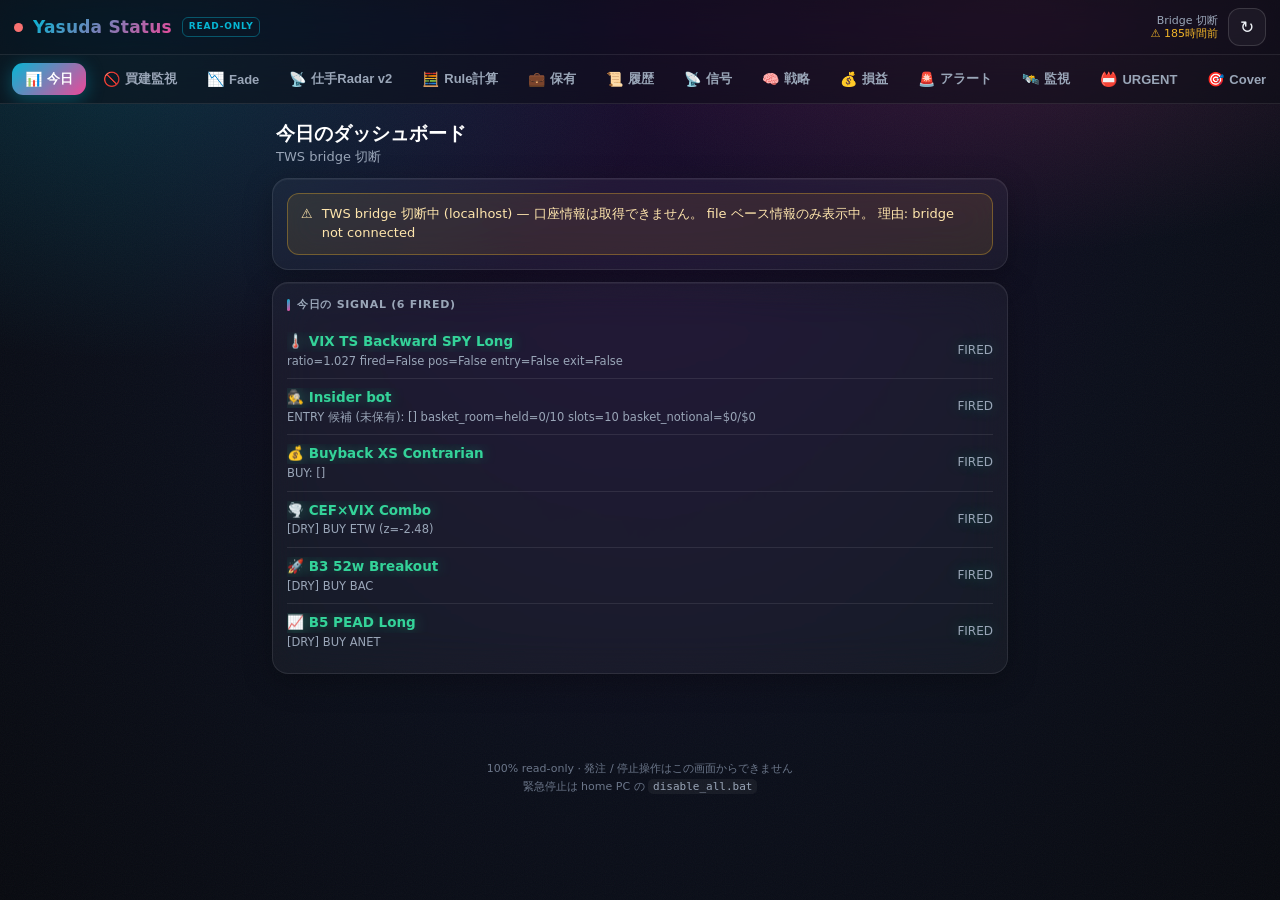
<file: index.html>
<!DOCTYPE html>
<html lang="ja">
<head>
<meta charset="utf-8">
<meta name="viewport" content="width=device-width, initial-scale=1, viewport-fit=cover, maximum-scale=1">
<meta name="theme-color" content="#07090f">
<meta name="apple-mobile-web-app-capable" content="yes">
<meta name="apple-mobile-web-app-status-bar-style" content="black-translucent">
<meta name="apple-mobile-web-app-title" content="Yasuda Status">
<link rel="manifest" href="manifest.json">
<link rel="apple-touch-icon" href="icons/icon-192.png">
<link rel="stylesheet" href="style.css">
<title>Yasuda Status</title>
</head>
<body>
<header>
  <span id="dot" class="dot unk"></span>
  <span class="brand">Yasuda Status</span>
  <span class="ro-badge">READ-ONLY</span>
  <span class="spacer"></span>
  <span class="upd" id="upd">—</span>
  <button id="refresh" aria-label="更新">↻</button>
</header>

<div class="tabs-wrap">
  <div class="tabs" id="tabs">
    <div class="tab-indicator" id="tab-ind"></div>
  </div>
</div>

<main id="main"></main>

<footer>
  100% read-only · 発注 / 停止操作はこの画面からできません<br>
  緊急停止は home PC の <code>disable_all.bat</code>
</footer>

<div id="offline">⚠ オフライン — 最後に取得した snapshot を表示中</div>

<script src="app.js"></script>
</body>
</html>
</file>
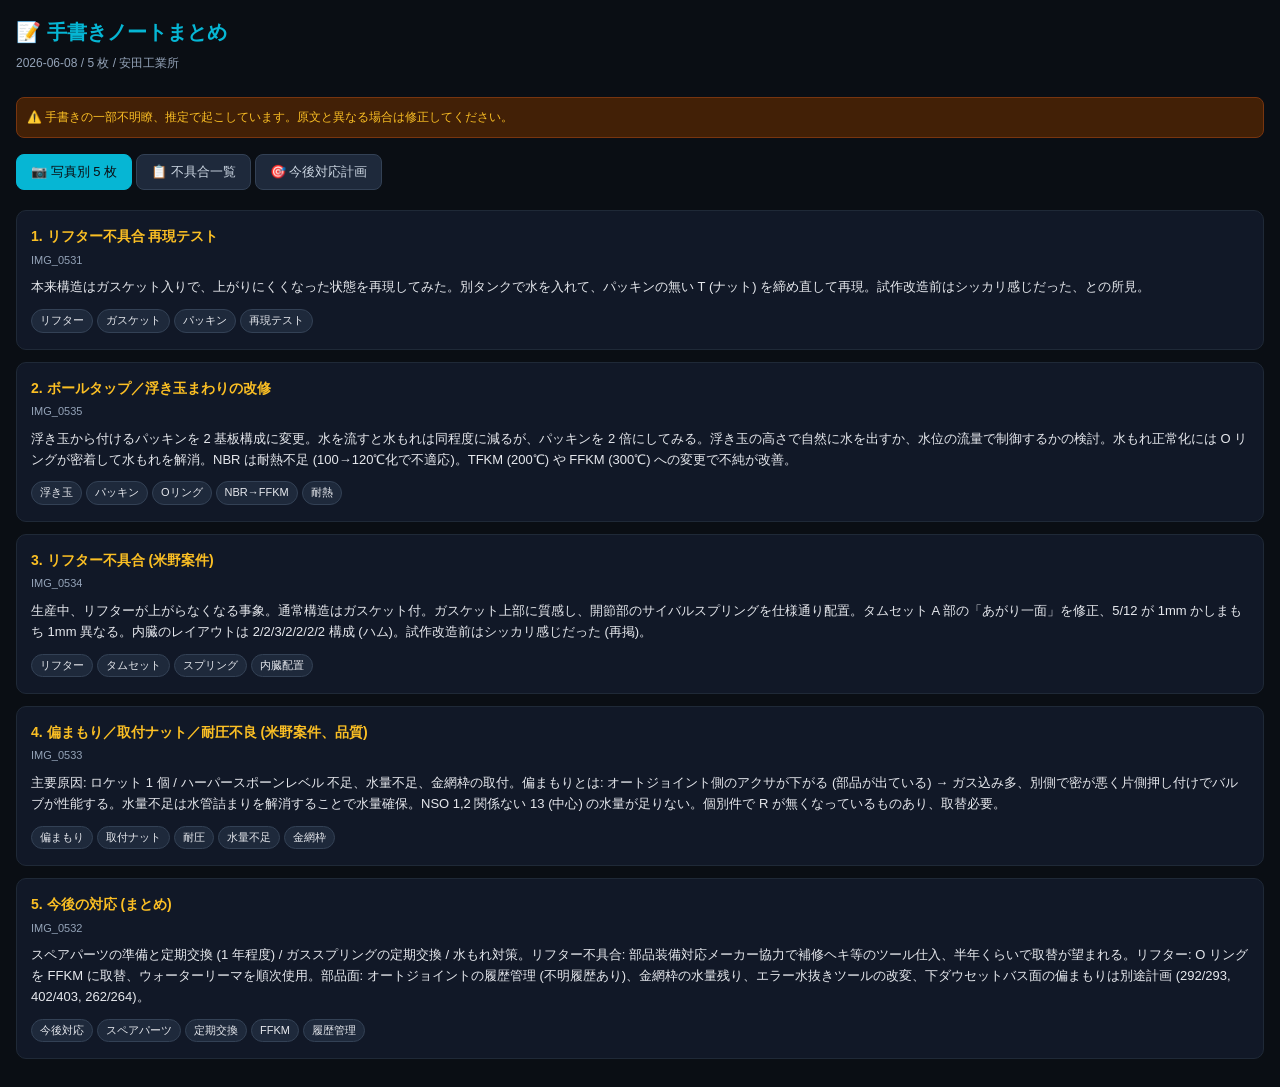
<file: handwritten_notes.html>
<!DOCTYPE html>
<html lang="ja">
<head>
<meta charset="UTF-8">
<meta name="viewport" content="width=device-width, initial-scale=1.0">
<title>手書きノートまとめ</title>
<style>
* { box-sizing: border-box; -webkit-tap-highlight-color: transparent; }
body { font-family: -apple-system, "Hiragino Sans", "Yu Gothic UI", "Meiryo", sans-serif;
       background: #0a0e14; color: #e6e8ed; margin: 0; padding: 16px; line-height: 1.6; }
h1 { font-size: 20px; color: #06b6d4; margin: 0 0 6px; }
.subtitle { color: #94a3b8; font-size: 12px; margin-bottom: 24px; }
.tab { display: flex; gap: 4px; margin-bottom: 20px; overflow-x: auto; -webkit-overflow-scrolling: touch; }
.tab button { background: #1e293b; color: #cbd5e1; border: 1px solid #334155; padding: 8px 14px; border-radius: 8px;
              font-size: 13px; white-space: nowrap; cursor: pointer; }
.tab button.active { background: #06b6d4; color: #0a0e14; border-color: #06b6d4; }
.section { display: none; }
.section.active { display: block; }
.note-card { background: #111827; border: 1px solid #1f2937; border-radius: 10px; padding: 14px; margin-bottom: 12px; }
.note-card h3 { margin: 0 0 4px; font-size: 14px; color: #fbbf24; }
.note-card .sub { font-size: 11px; color: #94a3b8; margin-bottom: 8px; }
.note-card p { margin: 0 0 8px; font-size: 13px; }
.kw { display: inline-block; background: #1e293b; color: #e6e8ed; font-size: 11px;
      padding: 2px 8px; border-radius: 12px; margin: 2px 4px 2px 0; border: 1px solid #334155; }
table { width: 100%; border-collapse: collapse; font-size: 12px; margin-bottom: 16px; }
th { background: #1e293b; color: #06b6d4; text-align: left; padding: 8px; font-weight: 600; border-bottom: 2px solid #334155; }
td { padding: 8px; border-bottom: 1px solid #1f2937; vertical-align: top; }
tr:hover td { background: #111827; }
.warn { background: #422006; color: #fbbf24; padding: 10px; border-radius: 8px; font-size: 12px; margin-bottom: 16px; border: 1px solid #78350f; }
</style>
</head>
<body>

<h1>📝 手書きノートまとめ</h1>
<div class="subtitle">2026-06-08 / 5 枚 / 安田工業所</div>

<div class="warn">⚠️ 手書きの一部不明瞭、推定で起こしています。原文と異なる場合は修正してください。</div>

<div class="tab">
  <button class="active" onclick="show('s1')">📷 写真別 5 枚</button>
  <button onclick="show('s2')">📋 不具合一覧</button>
  <button onclick="show('s3')">🎯 今後対応計画</button>
</div>

<!-- 写真別まとめ -->
<div id="s1" class="section active">

<div class="note-card">
  <h3>1. リフター不具合 再現テスト</h3>
  <div class="sub">IMG_0531</div>
  <p>本来構造はガスケット入りで、上がりにくくなった状態を再現してみた。別タンクで水を入れて、パッキンの無い T (ナット) を締め直して再現。試作改造前はシッカリ感じだった、との所見。</p>
  <span class="kw">リフター</span><span class="kw">ガスケット</span><span class="kw">パッキン</span><span class="kw">再現テスト</span>
</div>

<div class="note-card">
  <h3>2. ボールタップ／浮き玉まわりの改修</h3>
  <div class="sub">IMG_0535</div>
  <p>浮き玉から付けるパッキンを 2 基板構成に変更。水を流すと水もれは同程度に減るが、パッキンを 2 倍にしてみる。浮き玉の高さで自然に水を出すか、水位の流量で制御するかの検討。水もれ正常化には O リングが密着して水もれを解消。NBR は耐熱不足 (100→120℃化で不適応)。TFKM (200℃) や FFKM (300℃) への変更で不純が改善。</p>
  <span class="kw">浮き玉</span><span class="kw">パッキン</span><span class="kw">Oリング</span><span class="kw">NBR→FFKM</span><span class="kw">耐熱</span>
</div>

<div class="note-card">
  <h3>3. リフター不具合 (米野案件)</h3>
  <div class="sub">IMG_0534</div>
  <p>生産中、リフターが上がらなくなる事象。通常構造はガスケット付。ガスケット上部に質感し、開節部のサイバルスプリングを仕様通り配置。タムセット A 部の「あがり一面」を修正、5/12 が 1mm かしまもち 1mm 異なる。内臓のレイアウトは 2/2/3/2/2/2/2 構成 (ハム)。試作改造前はシッカリ感じだった (再掲)。</p>
  <span class="kw">リフター</span><span class="kw">タムセット</span><span class="kw">スプリング</span><span class="kw">内臓配置</span>
</div>

<div class="note-card">
  <h3>4. 偏まもり／取付ナット／耐圧不良 (米野案件、品質)</h3>
  <div class="sub">IMG_0533</div>
  <p>主要原因: ロケット 1 個 / ハーパースポーンレベル 不足、水量不足、金網枠の取付。偏まもりとは: オートジョイント側のアクサが下がる (部品が出ている) → ガス込み多、別側で密が悪く片側押し付けでバルブが性能する。水量不足は水管詰まりを解消することで水量確保。NSO 1,2 関係ない 13 (中心) の水量が足りない。個別件で R が無くなっているものあり、取替必要。</p>
  <span class="kw">偏まもり</span><span class="kw">取付ナット</span><span class="kw">耐圧</span><span class="kw">水量不足</span><span class="kw">金網枠</span>
</div>

<div class="note-card">
  <h3>5. 今後の対応 (まとめ)</h3>
  <div class="sub">IMG_0532</div>
  <p>スペアパーツの準備と定期交換 (1 年程度) / ガススプリングの定期交換 / 水もれ対策。リフター不具合: 部品装備対応メーカー協力で補修ヘキ等のツール仕入、半年くらいで取替が望まれる。リフター: O リングを FFKM に取替、ウォーターリーマを順次使用。部品面: オートジョイントの履歴管理 (不明履歴あり)、金網枠の水量残り、エラー水抜きツールの改変、下ダウセットバス面の偏まもりは別途計画 (292/293, 402/403, 262/264)。</p>
  <span class="kw">今後対応</span><span class="kw">スペアパーツ</span><span class="kw">定期交換</span><span class="kw">FFKM</span><span class="kw">履歴管理</span>
</div>

</div>

<!-- 不具合一覧 -->
<div id="s2" class="section">
<table>
<thead>
<tr><th>カテゴリ</th><th>不具合</th><th>主要原因</th><th>現状対応</th><th>今後対策</th><th>参考</th></tr>
</thead>
<tbody>
<tr><td>リフター不具合</td><td>生産中にリフターが上がらなくなる</td><td>通常構造のガスケット配置不良、スプリング配置のずれ、タムセット A 部のあがり面ずれ (1mm 程度)</td><td>ガスケット上部に質感、開節部のスプリングを仕様通り再配置、A 部一面修正</td><td>部品装備対応メーカーから補修ヘキ等のツールを仕入。半年くらいで取替</td><td>0531, 0534, 0532</td></tr>
<tr><td>水もれ</td><td>浮き玉・パッキンまわりからの水もれ</td><td>パッキン構造の不適合、O リング密着不良、NBR の耐熱不足 (100→120℃ で破綻)</td><td>浮き玉から付けるパッキンを 2 基板構成に変更、O リング密着確認</td><td>O リングを FFKM に取替 (耐熱 300℃)、ウォーターリーマを順次使用</td><td>0535, 0532</td></tr>
<tr><td>偏まもり (品質)</td><td>オートジョイント側の偏まもり (片側押付け)</td><td>アクサ下がりで部品が出る／別側のガス込み多／片側押付けでバルブが性能</td><td>現状図と通常図で比較、偏まもり構造の確認</td><td>下ダウセットバス面の偏まもりは別途計画 (292/293, 402/403, 262/264)</td><td>0533, 0532</td></tr>
<tr><td>水量不足</td><td>水量が確保できない (NSO 13 中心系統)</td><td>水管詰まり、金網枠まわり、個別件で R が無くなっている部品あり</td><td>水管詰まり解消、金網枠まわり確認、R 抜けは取替</td><td>金網枠の水量残り確認、エラー水抜きツールの改変、不明履歴の R は取替</td><td>0533, 0532</td></tr>
<tr><td>耐圧不良</td><td>取付ナット周りの耐圧不足</td><td>ナット締付け不良、パッキン無しでの締め直し時の不足</td><td>別タンクで水入れて T のナット締め直しで再現確認</td><td>パッキン材質変更 (FFKM 含む) と定期交換ルール化</td><td>0531, 0535</td></tr>
</tbody>
</table>
</div>

<!-- 今後の対応計画 -->
<div id="s3" class="section">
<table>
<thead>
<tr><th>区分</th><th>項目</th><th>詳細</th><th>備考</th></tr>
</thead>
<tbody>
<tr><td>スペアパーツ</td><td>常備在庫の見直し</td><td>スペアパーツの準備</td><td>定期交換の前提</td></tr>
<tr><td>スペアパーツ</td><td>年 1 回 定期交換</td><td>スペアパーツ全体を 1 年スパンで交換</td><td>長寿命化と未然防止</td></tr>
<tr><td>スペアパーツ</td><td>ガススプリング 定期交換</td><td>ガススプリング単体の交換サイクル設定</td><td></td></tr>
<tr><td>水もれ</td><td>O リング材質変更</td><td>O リング密着確認＋材質変更</td><td>NBR→FFKM</td></tr>
<tr><td>リフター</td><td>対応メーカー手配</td><td>補修ヘキ等のツール仕入</td><td></td></tr>
<tr><td>リフター</td><td>半年取替</td><td>半年くらいでの取替が望まれる</td><td></td></tr>
<tr><td>リフター</td><td>O リング FFKM 化</td><td>O リング材質変更</td><td>耐熱 300℃</td></tr>
<tr><td>リフター</td><td>ウォーターリーマ使用</td><td>順次使用へ</td><td>導入順序の管理が必要</td></tr>
<tr><td>部品面</td><td>オートジョイント履歴管理</td><td>不明履歴の対象あり、トレーサビリティ確保</td><td></td></tr>
<tr><td>部品面</td><td>金網枠 水量残り</td><td>水量内の金網枠まわりの残水を確認</td><td></td></tr>
<tr><td>部品面</td><td>エラー水抜きツール改変</td><td>作業からのエラーで水を抜くツールを改良</td><td></td></tr>
<tr><td>部品面</td><td>下ダウセットバス面 偏まもり</td><td>対象ロット 292/293, 402/403, 262/264</td><td>別計画として扱う</td></tr>
</tbody>
</table>
</div>

<script>
function show(id) {
  document.querySelectorAll('.section').forEach(s => s.classList.remove('active'));
  document.querySelectorAll('.tab button').forEach(b => b.classList.remove('active'));
  document.getElementById(id).classList.add('active');
  event.target.classList.add('active');
}
</script>

</body>
</html>
</file>
<file: style.css>
/* style.css — Yasuda Status design system: glassmorphism + neon。
   旧 mobile の構造 (固定header / 横スクロールtab / card stack) を踏襲しつつ視覚を一新。 */
:root {
  --cyan: #06b6d4;
  --magenta: #ec4899;
  --violet: #a78bfa;
  --pos: #34d399;
  --neg: #f87171;
  --amber: #f0b429;
  --txt: #eef2f7;
  --dim: #9aa6b8;
  --faint: #6b7689;
  --glass: rgba(255, 255, 255, 0.045);
  --glass-2: rgba(255, 255, 255, 0.07);
  --stroke: rgba(255, 255, 255, 0.09);
  --stroke-2: rgba(255, 255, 255, 0.14);
  --accent-grad: linear-gradient(135deg, #06b6d4, #ec4899);
  --radius: 16px;
  --safe-top: env(safe-area-inset-top);
  --safe-bot: env(safe-area-inset-bottom);
}

* { box-sizing: border-box; -webkit-tap-highlight-color: transparent; }
html, body { margin: 0; padding: 0; height: 100%; }
body {
  color: var(--txt);
  font: 15px/1.45 -apple-system, "SF Pro Display", BlinkMacSystemFont, "Segoe UI", Roboto, system-ui, sans-serif;
  -webkit-font-smoothing: antialiased;
  background: #07090f;
  overflow-x: hidden;
}
/* animated gradient backdrop + radial vignette */
body::before {
  content: ""; position: fixed; inset: -20%; z-index: -2;
  background:
    radial-gradient(50% 40% at 80% 0%, rgba(236, 72, 153, 0.18), transparent 70%),
    radial-gradient(60% 50% at 10% 5%, rgba(6, 182, 212, 0.18), transparent 70%),
    radial-gradient(at top, #1a0b2e 0%, #0a0e1a 60%, #07090f 100%);
  background-attachment: fixed;
  animation: drift 22s ease-in-out infinite alternate;
}
/* subtle noise texture */
body::after {
  content: ""; position: fixed; inset: 0; z-index: -1; pointer-events: none; opacity: 0.04;
  background-image: url("data:image/svg+xml,%3Csvg xmlns='http://www.w3.org/2000/svg' width='120' height='120'%3E%3Cfilter id='n'%3E%3CfeTurbulence type='fractalNoise' baseFrequency='0.9' numOctaves='2'/%3E%3C/filter%3E%3Crect width='100%25' height='100%25' filter='url(%23n)'/%3E%3C/svg%3E");
}
@keyframes drift {
  0% { transform: translate(0, 0) scale(1); }
  100% { transform: translate(-2%, 1.5%) scale(1.05); }
}

/* ---------- header (fixed) ---------- */
header {
  position: sticky; top: 0; z-index: 30;
  padding: calc(var(--safe-top) + 8px) 14px 8px;
  background: rgba(10, 12, 20, 0.62);
  backdrop-filter: blur(18px) saturate(140%);
  -webkit-backdrop-filter: blur(18px) saturate(140%);
  border-bottom: 1px solid var(--stroke);
  display: flex; align-items: center; gap: 10px;
}
.brand { font-weight: 800; font-size: 17px; letter-spacing: .2px;
  background: var(--accent-grad); -webkit-background-clip: text; background-clip: text; color: transparent; }
.ro-badge { font-size: 9px; font-weight: 700; letter-spacing: .8px; color: var(--cyan);
  border: 1px solid rgba(6,182,212,.4); padding: 2px 6px; border-radius: 6px; }
header .spacer { flex: 1; }
.upd { font-size: 11px; color: var(--dim); text-align: right; line-height: 1.2; }
#refresh {
  width: 38px; height: 38px; border-radius: 12px; border: 1px solid var(--stroke-2);
  background: var(--glass); color: var(--txt); font-size: 17px; cursor: pointer;
  display: grid; place-items: center; transition: transform .2s, background .2s;
}
#refresh:active { transform: scale(.9); background: var(--glass-2); }
#refresh.spin { animation: spin 0.9s linear infinite; }
@keyframes spin { to { transform: rotate(360deg); } }

/* status dot (pulsing) */
.dot { width: 9px; height: 9px; border-radius: 50%; flex: none; }
.dot.ok { background: var(--pos); animation: breathe 2.4s ease-in-out infinite; }
.dot.down { background: var(--neg); animation: blink 1s steps(2, start) infinite; }
.dot.unk { background: var(--faint); }
@keyframes breathe { 0%,100% { box-shadow: 0 0 0 0 rgba(52,211,153,.6);} 50% { box-shadow: 0 0 0 6px rgba(52,211,153,0);} }
@keyframes blink { 50% { opacity: .25; } }

/* ---------- tabs (horizontal scroll + morph pill) ---------- */
.tabs-wrap { position: sticky; top: calc(var(--safe-top) + 55px); z-index: 25;
  background: rgba(10,12,20,.5); backdrop-filter: blur(14px);
  border-bottom: 1px solid var(--stroke); }
.tabs { position: relative; display: flex; gap: 4px; overflow-x: auto; padding: 8px 12px;
  scrollbar-width: none; -ms-overflow-style: none; }
.tabs::-webkit-scrollbar { display: none; }
.tab { position: relative; z-index: 2; white-space: nowrap; padding: 7px 13px; border-radius: 11px;
  font-size: 13px; font-weight: 600; color: var(--dim); cursor: pointer; border: none; background: none;
  transition: color .25s; display: flex; align-items: center; gap: 5px; }
.tab .ti { font-size: 14px; }
.tab.active { color: #fff; }
.tab-indicator { position: absolute; z-index: 1; top: 8px; height: 32px; border-radius: 11px;
  background: var(--accent-grad); box-shadow: 0 4px 18px rgba(6,182,212,.35);
  transition: transform .32s cubic-bezier(.4,.9,.3,1), width .32s cubic-bezier(.4,.9,.3,1);
  left: 0; will-change: transform, width; }

/* ---------- main / cards ---------- */
main { max-width: 760px; margin: 0 auto; padding: 14px 12px calc(var(--safe-bot) + 60px); }
.tab-title { font-size: 13px; color: var(--dim); margin: 2px 4px 12px; }
.tab-title b { color: #fff; font-size: 19px; font-weight: 700; display: block; }

.card {
  background: var(--glass); border: 1px solid var(--stroke); border-radius: var(--radius);
  padding: 14px; margin-bottom: 12px; backdrop-filter: blur(20px) saturate(120%);
  -webkit-backdrop-filter: blur(20px) saturate(120%);
  box-shadow: 0 8px 30px rgba(0,0,0,.25), inset 0 1px 0 rgba(255,255,255,.05);
  opacity: 0; transform: translateY(10px); animation: rise .45s cubic-bezier(.2,.7,.3,1) forwards;
  transition: border-color .2s, transform .2s;
}
.card:active { transform: scale(.995); }
.card.accent { border-color: rgba(6,182,212,.3); box-shadow: 0 8px 30px rgba(6,182,212,.12), inset 0 1px 0 rgba(255,255,255,.06); }
@keyframes rise { to { opacity: 1; transform: translateY(0); } }
.card-title { font-size: 11px; font-weight: 700; letter-spacing: .7px; text-transform: uppercase;
  color: var(--dim); margin: 0 0 10px; display: flex; align-items: center; gap: 7px; }
.card-title::before { content: ""; width: 3px; height: 12px; border-radius: 2px; background: var(--accent-grad); }

/* KPI grid */
.kpis { display: grid; grid-template-columns: repeat(2, 1fr); gap: 9px; }
.kpi { background: rgba(255,255,255,.03); border: 1px solid var(--stroke); border-radius: 12px; padding: 11px 12px; }
.kpi .k { font-size: 10.5px; color: var(--dim); text-transform: uppercase; letter-spacing: .5px; }
.kpi .v { font-size: 21px; font-weight: 700; margin-top: 4px; font-variant-numeric: tabular-nums;
  font-feature-settings: "tnum"; letter-spacing: -.3px; }
.kpi .s { font-size: 11.5px; color: var(--faint); margin-top: 2px; }
.v.pos, .s.pos, .pos { color: var(--pos); text-shadow: 0 0 14px rgba(52,211,153,.45); }
.v.neg, .s.neg, .neg { color: var(--neg); text-shadow: 0 0 14px rgba(248,113,113,.45); }

/* table */
table { width: 100%; border-collapse: collapse; font-size: 13px; font-variant-numeric: tabular-nums; }
th, td { padding: 8px 6px; border-bottom: 1px solid var(--stroke); text-align: right; white-space: nowrap; }
th { color: var(--faint); font-size: 10px; font-weight: 600; text-transform: uppercase; letter-spacing: .4px; }
td.l, th.l { text-align: left; } td.r, th.r { text-align: right; }
tr:last-child td { border-bottom: none; }
.cell-main { font-weight: 600; }
.cell-sub { display: block; font-size: 10px; color: var(--faint); font-weight: 400; }

/* bars (allocation) */
.bar-row { margin: 9px 0; }
.bar-head { display: flex; justify-content: space-between; font-size: 12.5px; margin-bottom: 5px; }
.bar-head .bl { color: var(--txt); font-weight: 600; }
.bar-head .br { color: var(--dim); font-variant-numeric: tabular-nums; }
.bar-track { height: 8px; border-radius: 6px; background: rgba(255,255,255,.06); overflow: hidden; }
.bar-fill { height: 100%; border-radius: 6px; width: 0; transition: width .8s cubic-bezier(.2,.8,.2,1);
  box-shadow: 0 0 12px rgba(6,182,212,.4); }
.bar-sub { font-size: 10.5px; color: var(--faint); margin-top: 3px; }

/* donut */
.donut-wrap { display: flex; align-items: center; gap: 16px; }
.donut { flex: none; }
.donut-legend { flex: 1; display: flex; flex-direction: column; gap: 6px; }
.leg { display: flex; align-items: center; gap: 8px; font-size: 12.5px; }
.leg .sw { width: 10px; height: 10px; border-radius: 3px; flex: none; }
.leg .ln { color: var(--txt); flex: 1; } .leg .lv { color: var(--dim); font-variant-numeric: tabular-nums; }

/* signal card */
.sig { display: flex; align-items: center; gap: 12px; }
.sig .ico { width: 40px; height: 40px; border-radius: 12px; display: grid; place-items: center; font-size: 19px;
  background: rgba(255,255,255,.05); border: 1px solid var(--stroke); flex: none; }
.sig .body { flex: 1; min-width: 0; }
.sig .nm { font-weight: 700; font-size: 14px; }
.sig .dt { font-size: 11.5px; color: var(--dim); margin-top: 1px; white-space: nowrap; overflow: hidden; text-overflow: ellipsis; }
.sig .prog { height: 6px; border-radius: 5px; background: rgba(255,255,255,.07); margin-top: 7px; overflow: hidden; }
.sig .prog > i { display: block; height: 100%; border-radius: 5px; background: var(--accent-grad); width: 0; transition: width .8s ease; }
.badge { font-size: 10px; font-weight: 700; padding: 3px 9px; border-radius: 20px; letter-spacing: .4px; flex: none; white-space: nowrap; }
.badge.fired { color: var(--pos); background: rgba(52,211,153,.12); border: 1px solid rgba(52,211,153,.35); }
.badge.nosig { color: var(--dim); background: rgba(255,255,255,.05); border: 1px solid var(--stroke); }
.badge.unk { color: var(--faint); background: rgba(255,255,255,.04); border: 1px solid var(--stroke); }

/* bot (strategy) card */
.bot-head { display: flex; align-items: flex-start; gap: 11px; }
.bot-ico { width: 44px; height: 44px; border-radius: 13px; display: grid; place-items: center; font-size: 22px; flex: none;
  background: rgba(255,255,255,.05); border: 1px solid var(--stroke-2); }
.bot-nm { font-weight: 800; font-size: 16px; }
.bot-sub { font-size: 12px; color: var(--dim); margin-top: 2px; line-height: 1.35; }
.bot-pills { display: flex; gap: 6px; flex-wrap: wrap; margin: 11px 0; }
.pill { font-size: 10px; font-weight: 700; padding: 3px 9px; border-radius: 20px; letter-spacing: .3px; }
.pill.live { color: var(--neg); background: rgba(248,113,113,.12); border: 1px solid rgba(248,113,113,.4); }
.pill.paper { color: var(--cyan); background: rgba(6,182,212,.12); border: 1px solid rgba(6,182,212,.35); }
.pill.monitor { color: var(--violet); background: rgba(167,139,250,.12); border: 1px solid rgba(167,139,250,.35); }
.pill.disabled, .pill.muted { color: var(--faint); background: rgba(255,255,255,.04); border: 1px solid var(--stroke); }
.bot-grid { display: grid; grid-template-columns: 1fr 1fr; gap: 8px 14px; padding-top: 11px; border-top: 1px solid var(--stroke); }
.bot-grid.highlights { grid-template-columns: repeat(3, 1fr); gap: 6px 10px; padding: 8px 6px; border-top: 1px solid var(--stroke); border-bottom: 1px solid var(--stroke); background: rgba(255,255,255,.025); border-radius: 8px; margin-top: 8px; }
.bf { font-size: 12px; } .bf .bk { color: var(--faint); font-size: 10px; text-transform: uppercase; letter-spacing: .4px; }
.bf .bv { font-weight: 600; font-variant-numeric: tabular-nums; margin-top: 1px; }
.bf.hl .bk { font-size: 10px; color: var(--dim); }
.bf.hl .bv.hl { font-size: 16px; font-weight: 700; color: var(--txt); margin-top: 2px; }
/* Tier badge: SSS / SS / S / A / B / C */
.tier { display: inline-block; font-size: 11px; font-weight: 800; letter-spacing: .5px; padding: 2px 7px; border-radius: 6px; vertical-align: middle; margin-left: 4px; border: 1px solid; }
.tier-sss { color: #fff; background: linear-gradient(90deg, #f59e0b, #ec4899, #8b5cf6); border-color: rgba(255,255,255,.4); }
.tier-ss  { color: #1a1a1a; background: linear-gradient(90deg, #fde68a, #fcd34d); border-color: #d97706; }
.tier-s   { color: #1a1a1a; background: #fbbf24; border-color: #b45309; }
.tier-a   { color: #1a1a1a; background: #4ade80; border-color: #15803d; }
.tier-b   { color: #f0f0f0; background: #3b82f6; border-color: #1d4ed8; }
.tier-c   { color: #f0f0f0; background: #6b7280; border-color: #374151; }
.bot-stats { display: flex; flex-wrap: wrap; gap: 6px; margin-top: 11px; padding-top: 10px; border-top: 1px dashed var(--stroke); }
.chip { font-size: 10.5px; color: var(--dim); background: rgba(255,255,255,.04); border: 1px solid var(--stroke); border-radius: 8px; padding: 3px 8px; }
.chip b { color: var(--txt); font-weight: 600; }

/* list */
.lst { display: flex; flex-direction: column; }
.li { display: flex; align-items: center; gap: 10px; padding: 9px 0; border-bottom: 1px solid var(--stroke); }
.li:last-child { border-bottom: none; }
.li .lt { font-weight: 600; font-size: 13.5px; } .li .ls { font-size: 11.5px; color: var(--dim); margin-top: 1px; }
.li .lr { margin-left: auto; font-size: 12px; color: var(--dim); font-variant-numeric: tabular-nums; white-space: nowrap; }
.li .lmid { flex: 1; min-width: 0; } .li .lt, .li .ls { overflow: hidden; text-overflow: ellipsis; white-space: nowrap; }

/* timeline */
.tl { position: relative; padding-left: 18px; }
.tl::before { content: ""; position: absolute; left: 4px; top: 4px; bottom: 4px; width: 2px; background: var(--stroke-2); }
.tli { position: relative; padding: 8px 0; }
.tli::before { content: ""; position: absolute; left: -17px; top: 13px; width: 9px; height: 9px; border-radius: 50%;
  background: var(--cyan); box-shadow: 0 0 8px var(--cyan); }
.tli.neg::before { background: var(--neg); box-shadow: 0 0 8px var(--neg); }
.tli.warning::before { background: var(--amber); box-shadow: 0 0 8px var(--amber); }
.tli .tw { font-size: 11px; font-weight: 700; color: var(--cyan); }
.tli.neg .tw { color: var(--neg); } .tli.warning .tw { color: var(--amber); }
.tli .tt { font-weight: 600; font-size: 13.5px; margin-top: 1px; } .tli .ts { font-size: 11.5px; color: var(--dim); }

/* alert / note */
.alert { border-radius: 12px; padding: 11px 13px; font-size: 13px; display: flex; gap: 9px; align-items: flex-start; }
.alert.critical { background: rgba(248,113,113,.1); border: 1px solid rgba(248,113,113,.4); color: #ffd2d2; }
.alert.warning { background: rgba(240,180,41,.1); border: 1px solid rgba(240,180,41,.35); color: #ffe6ad; }
.alert.info { background: rgba(6,182,212,.08); border: 1px solid rgba(6,182,212,.3); color: #b7ecf7; }
.alert .ai { flex: none; }
.note { font-size: 12.5px; color: var(--dim); line-height: 1.5; }

/* sparkline */
.spark-label { font-size: 12.5px; color: var(--dim); margin-bottom: 8px; }
.spark-label b { color: var(--txt); font-variant-numeric: tabular-nums; }
.spark svg { width: 100%; height: 56px; display: block; }

/* footer */
footer { text-align: center; color: var(--faint); font-size: 11px; padding: 14px 0 calc(var(--safe-bot) + 20px); line-height: 1.6; }
footer code { color: var(--dim); background: rgba(255,255,255,.05); padding: 1px 5px; border-radius: 5px; }

/* offline / error banner */
#offline { position: fixed; left: 12px; right: 12px; bottom: calc(var(--safe-bot) + 12px); z-index: 40;
  background: rgba(248,113,113,.14); border: 1px solid rgba(248,113,113,.5); color: #ffd2d2;
  border-radius: 12px; padding: 10px 13px; font-size: 12.5px; backdrop-filter: blur(12px);
  transform: translateY(140%); transition: transform .3s; }
#offline.show { transform: translateY(0); }
</file>
